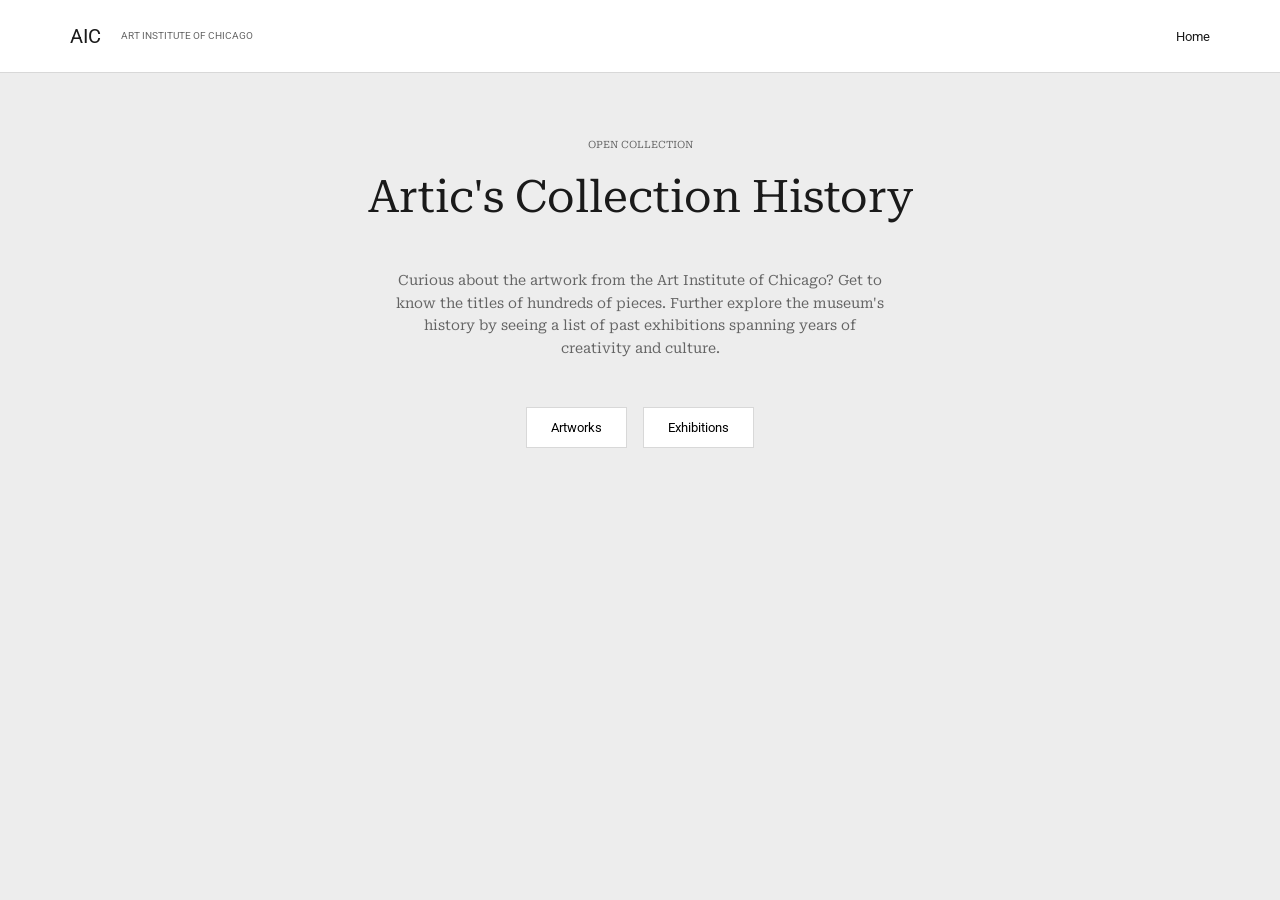
<file: artic.html>
<!doctype html>
<html lang="en">
  <head>
    <meta charset="UTF-8" />
    <meta name="viewport" content="width=device-width, initial-scale=1.0" />
    <meta
      name="description"
      content="Explore the open collection of artwork history from the Art Institute of Chicago."
    />
    <title>Artic's Open Collection</title>

    <link rel="stylesheet" href="css/artic.css" />
    <!-- Google Fonts -->
    <link rel="preconnect" href="https://fonts.googleapis.com" />
    <link rel="preconnect" href="https://fonts.gstatic.com" crossorigin />
    <link
      href="https://fonts.googleapis.com/css2?family=Roboto+Serif:ital,opsz,wght@0,8..144,100..900;1,8..144,100..900&family=Roboto:ital,wght@0,100..900;1,100..900&display=swap"
      rel="stylesheet"
    />

    <link rel="preconnect" href="https://fonts.googleapis.com" />
    <link rel="preconnect" href="https://fonts.gstatic.com" crossorigin />
    <link
      href="https://fonts.googleapis.com/css2?family=Darumadrop+One&display=swap"
      rel="stylesheet"
    />
  </head>
  <body>
    <header class="site-nav">
      <p class="logo">AIC</p>
      <p class="eyebrow">Art Institute of Chicago</p>
      <nav>
        <!-- links back to home page -->
        <a href="index.html">Home</a>
      </nav>
    </header>

    <main>
      <section class="intro">
        <p class="eyebrow">Open Collection</p>
        <h1>Artic's Collection History</h1>
        <p>
          Curious about the artwork from the Art Institute of Chicago? Get to
          know the titles of hundreds of pieces. Further explore the museum's
          history by seeing a list of past exhibitions spanning years of
          creativity and culture.
        </p>
      </section>

      <section class="collection-section">
        <div class="btns">
          <button id="btn-artwork">Artworks</button>
          <button id="btn-exhibitions">Exhibitions</button>
        </div>
        <div class="collection-heading">
          <h2 id="artwork-title"></h2>
          <h2 id="exhibition-title"></h2>
        </div>
        <div id="info"></div>
      </section>
    </main>

    <script src="js/artic.js"></script>
  </body>
</html>
</file>
<file: css/artic.css>
/* ===========================
   General styling
   =========================== */
/* color palette */
:root {
  --ink: #1a1a1a;
  --soft-ink: #444444cf;
  --accent: #8b0000;
  --border: #d8d8d8;
  --bg: #ededed;
}

body {
  margin: 0;
  padding: 0;
  background-color: var(--bg);
  color: var(--ink);
  font-family: "Roboto Serif", serif;
  line-height: 1.6;
}

p {
  white-space: pre-line;
  font-size: 14px;
}

/* ===========================
  Navigation Menu
   =========================== */
.site-nav {
  border-bottom: 1px solid var(--border);
  background-color: white;
  font-family: "Roboto", sans-serif;
  display: flex;
  align-items: center;
  padding: 0 70px;
  gap: 20px;
}

.logo {
  display: grid;
  place-items: center;
  font-size: 20px;
}

.eyebrow {
  margin: 0;
  text-transform: uppercase;
  font-size: 10px;
  color: var(--soft-ink);
}

nav {
  margin-left: auto;
}

nav a {
  font-family: "Roboto", sans-serif;
  text-decoration: none;
  color: var(--ink);
  font-size: 13px;
  border-bottom: 2px solid transparent;
  transition: border-color 0.2s ease;
}

nav a:hover {
  border-color: var(--accent);
}

/* ===========================
   Intro section
   =========================== */
.intro {
  max-width: 750px;
  margin: 64px auto 48px;
  padding: 0 24px;
  text-align: center;
}

.intro h1 {
  font-size: clamp(32px, 5vw, 45px);
  margin: 8px;
  font-weight: 400;
}

.intro p {
  color: var(--soft-ink);
}

/* ===========================
   Collection section
   =========================== */

.collection-section {
  max-width: 900px;
  margin: 48px auto;
  padding: 0 24px;
}

.btns {
  display: flex;
  gap: 16px;
  justify-content: center;
  padding-bottom: 32px;
}

.btns button {
  background: white;
  border: 1px solid var(--border);
  padding: 12px 24px;
  font-family: "Roboto", sans-serif;
  cursor: pointer;
  transition:
    background-color 0.2s ease,
    border-color 0.2s ease,
    color 0.2s ease;
}

.btns button:hover {
  border-color: var(--accent);
  color: var(--accent);
}

.collection-heading {
  text-align: center;
  margin-bottom: 32px;
}

.collection-heading h2 {
  font-size: 28px;
  font-weight: 400;
  margin: 8px 0;
}

/* ===========================
   Artwork and Exhibition info
   =========================== */
/* info section where api results will appear */

#info {
  font-family: "Roboto Serif", serif;
  color: var(--soft-ink);
  margin-top: 16px;
  min-height: 150px;
}

#info p {
  background: white;
  padding: 16px;
  border-left: 3px solid var(--accent);
  border-bottom: 1px solid var(--border);
  margin: 0 0 16px 0;
  line-height: 1.5;
}

#info p:first-line {
  font-weight: 600;
  color: var(--ink);
}

/* ===========================
   Mobile changes
   =========================== */

@media (max-width: 600px) {
  .site-nav {
    flex-direction: column;
    gap: 8px;
    text-align: center;
  }
  
  .intro h1 {
    font-size: 36px;
  }

  .btns {
    flex-direction: column;
  }
}
</file>
